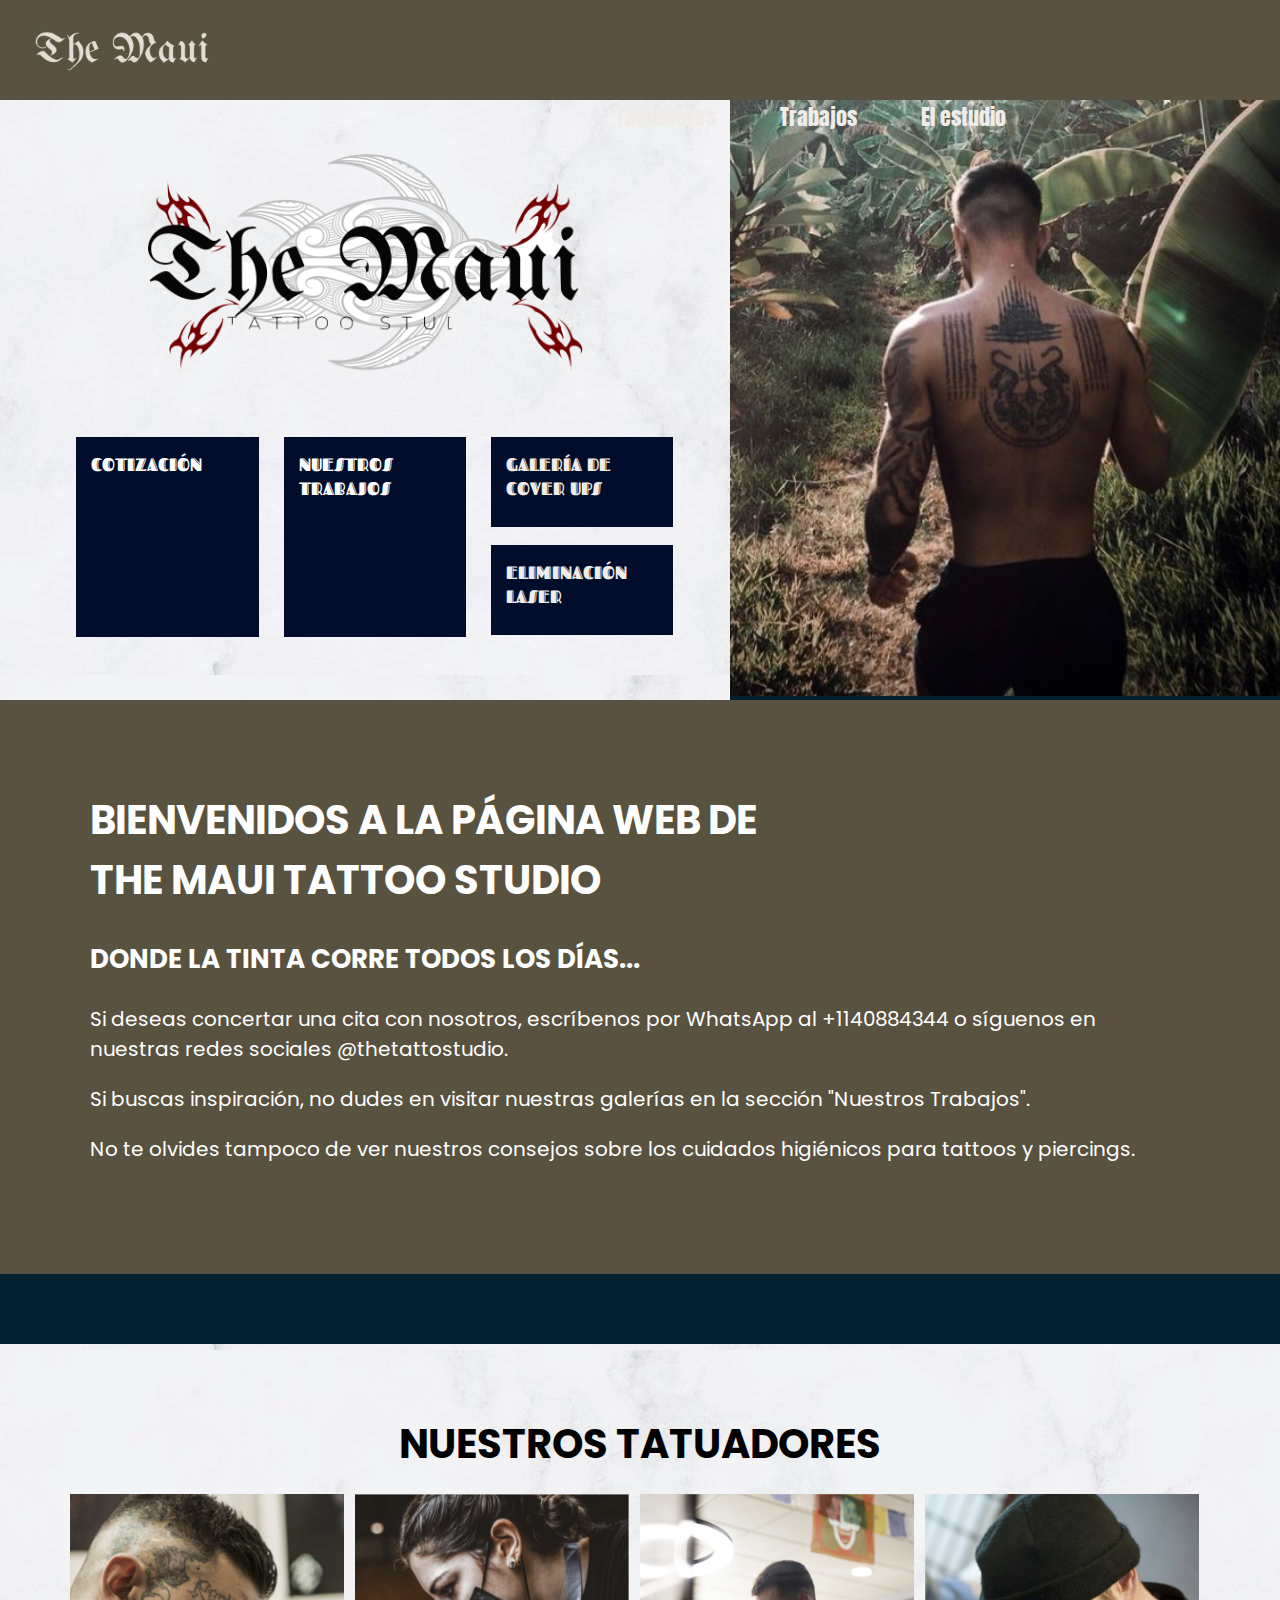
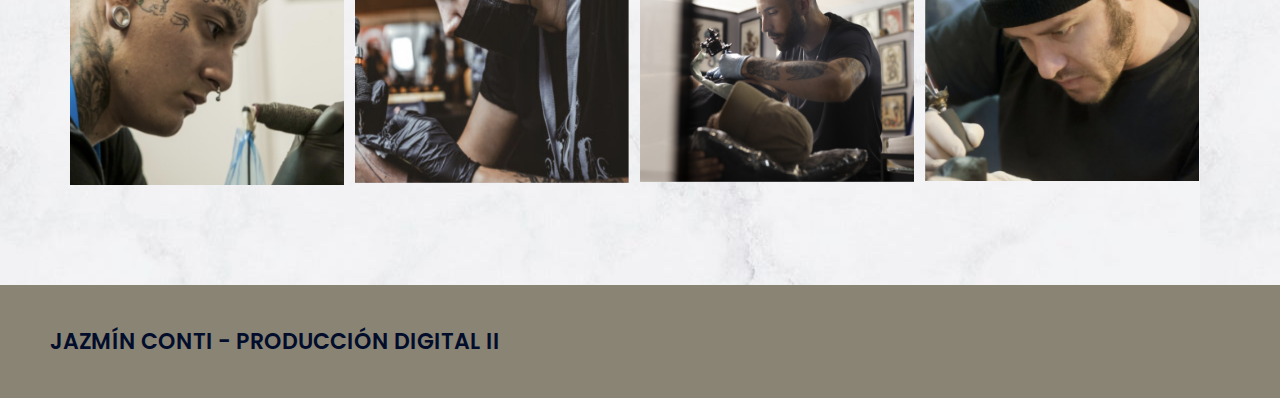
<file: index.html>
<!DOCTYPE html>
<html>
<head>
	<meta charset="utf-8">
	<meta name="viewport" content="width=device-width, initial-scale=1">
	<title>The Tattoo Studio</title>
	<link rel="stylesheet" type="text/css" href="css/estilos.css">
	<link rel="preconnect" href="https://fonts.googleapis.com">
	<link rel="preconnect" href="https://fonts.gstatic.com" crossorigin>
	<link href="https://fonts.googleapis.com/css2?family=Anton&family=Fascinate+Inline&display=swap" rel="stylesheet">
	<link href="https://fonts.googleapis.com/css2?family=Poppins:ital,wght@0,100;0,200;0,300;0,400;0,500;0,600;0,700;0,800;0,900;1,100;1,200;1,300;1,400;1,500;1,600;1,700;1,800;1,900&display=swap" rel="stylesheet">
</head>

<body>

	

		<header>

			  <a href="index.html"> 
        <img src="img/logo-header.png" class="logo-header" alt="Logo">
    </a>
		
			<nav>
				<ul class="botonera-horizontal">
					<li><a href="">Tatuadores</a></li>
					<li><a href="galeria.html">Trabajos</a></li>
					<li><a href="">El estudio</a></li>
				</ul>
			</nav>
		</header>
		
		<main id="mainhome">
			<section class="inicio">
				<article id="uno">
					<img src="img/logomaui.png" class="logo-izquierda">
					<div class="cuadrados">
						<div class="columnas">
							<p><a href="formulario.html">COTIZACIÓN</a></p>
						</div>
						<div class="columnas">
							<p><a href="galeria.html">NUESTROS TRABAJOS</a></p>
						</div>
						<div class="columnas" id="columna_tres">
							<div id="tres_arriba">
								<p>GALERÍA DE COVER UPS</p>
							</div>
							<div>
								<p>ELIMINACIÓN LASER</p>
							</div>
						</div>
					</div>
				</article>
		
				<article id="dos">
					<img src="img/tatuaje.jpg" class="tatuaje">
				</article>
			</section>
			<section class="textohome">
				<h2>BIENVENIDOS A LA PÁGINA WEB DE <br> THE MAUI TATTOO STUDIO</h2>
				<h3>DONDE LA TINTA CORRE TODOS LOS DÍAS...</h3>
				<p>Si deseas concertar una cita con nosotros, escríbenos por WhatsApp al +1140884344 o síguenos en nuestras redes sociales @thetattostudio.</p>
				<p>Si buscas inspiración, no dudes en visitar nuestras galerías en la sección "Nuestros Trabajos".</p>
				<p>No te olvides tampoco de ver nuestros consejos sobre los cuidados higiénicos para tattoos y piercings.</p>
			</section>
			<div id="lineaazul"></div>
			<section class="nuestrostatuadores">
				<h2>NUESTROS TATUADORES</h2>
				<article>
					<img class="fotos-tatuadores" src="img/tatuador1.png">
					<img class="fotos-tatuadores" src="img/tatuador2.png">
					<img class="fotos-tatuadores" src="img/tatuador3.png">
					<img class="fotos-tatuadores" src="img/tatuador4.png">
				</article>
			</section>
		</main>
		<footer>
			<a href="extra.html">JAZMÍN CONTI - PRODUCCIÓN DIGITAL II</a>
		</footer>



</body>

</html>
</file>
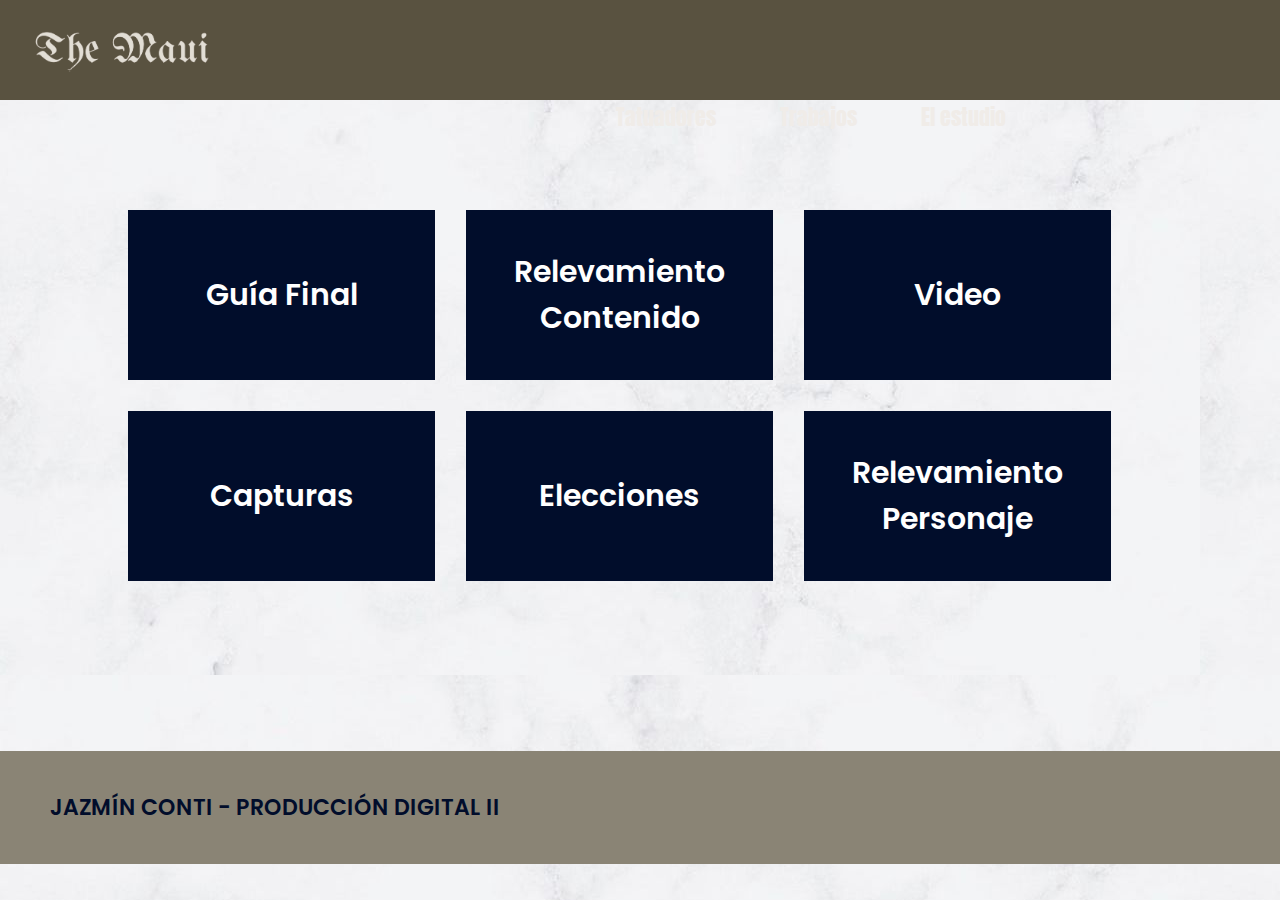
<file: extra.html>
<!DOCTYPE html>
<html>
<head>
	<meta charset="utf-8">
	<meta name="viewport" content="width=device-width, initial-scale=1">
	<title>The Tattoo Studio</title>
	<link rel="stylesheet" type="text/css" href="css/estilos.css">
	<link rel="preconnect" href="https://fonts.googleapis.com">
	<link rel="preconnect" href="https://fonts.gstatic.com" crossorigin>
	<link href="https://fonts.googleapis.com/css2?family=Anton&family=Fascinate+Inline&display=swap" rel="stylesheet">
	<link href="https://fonts.googleapis.com/css2?family=Poppins:ital,wght@0,100;0,200;0,300;0,400;0,500;0,600;0,700;0,800;0,900;1,100;1,200;1,300;1,400;1,500;1,600;1,700;1,800;1,900&display=swap" rel="stylesheet">
</head>

<body>

	

		<header>

			  <a href="index.html"> 
        <img src="img/logo-header.png" class="logo-header" alt="Logo">
    </a>
		
			<nav>
				<ul class="botonera-horizontal">
					<li><a href="">Tatuadores</a></li>
					<li><a href="galeria.html">Trabajos</a></li>
					<li><a href="">El estudio</a></li>
				</ul>
			</nav>
		</header>
		
		<main>
			<div id="botonera_extras">
				<article class="botones-extras">
					<a href="Guia Final.pdf" target="_blank">Guía Final</a>
				</article>
				<article class="botones-extras">
					<a href="Relevamiento Contenido.pdf" target="_blank">Relevamiento Contenido</a>
				</article>
				<article class="botones-extras">
					<a href="https://youtu.be/9etyajmK8z0" target="_blank">Video</a>
				</article>
				<article class="botones-extras">
					<a href="Capturas.pdf" target="_blank">Capturas</a>
				</article>
				<article class="botones-extras">
					<a href="Elecciones.pdf" target="_blank">Elecciones</a>
				</article>
				<article class="botones-extras">
					<a href="Relevamiento Maui.pdf" target="_blank">Relevamiento Personaje</a>
				</article>
			</div>
		</main>
		<footer>
			<a href="extra.html">JAZMÍN CONTI - PRODUCCIÓN DIGITAL II</a>
		</footer>



</body>

</html>
</file>
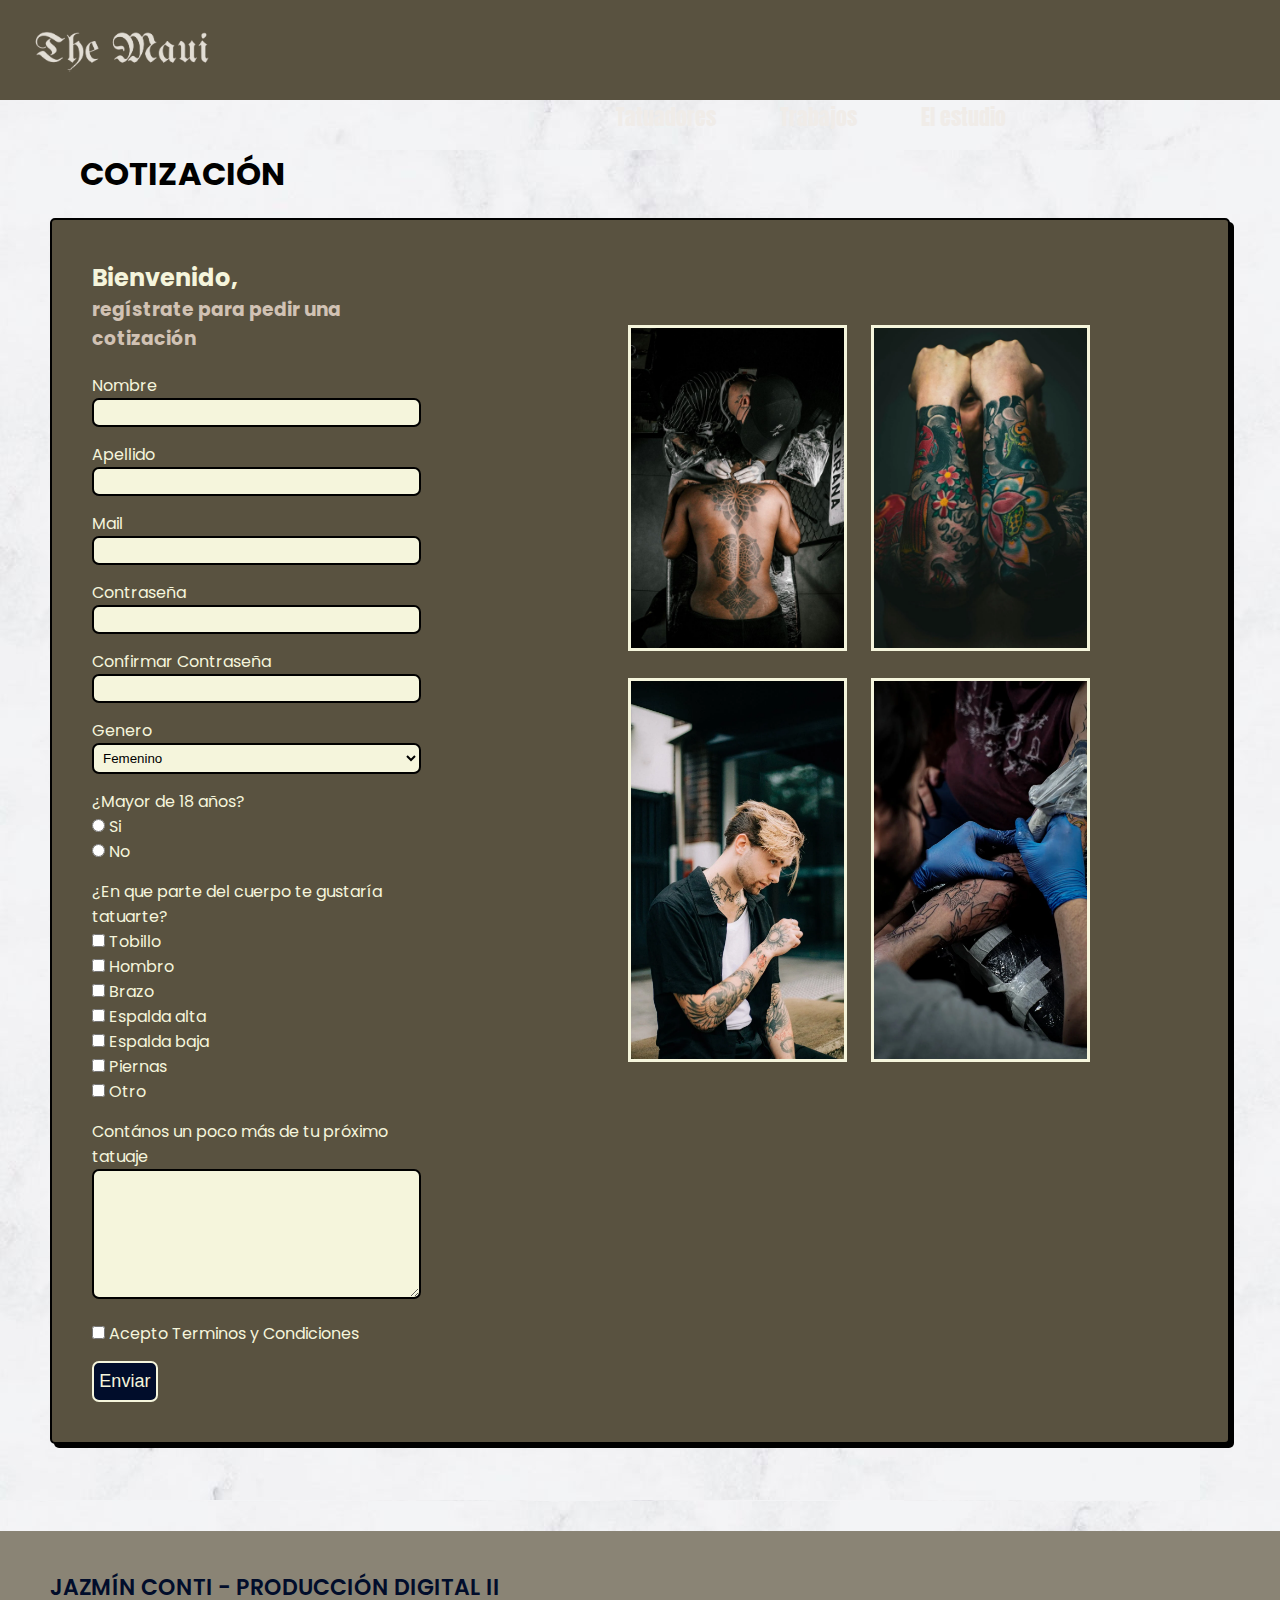
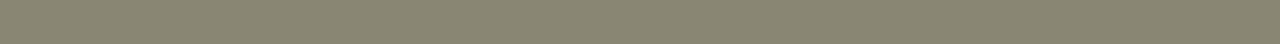
<file: formulario.html>
<!DOCTYPE html>
<html>
<head>
  <meta charset="utf-8">
  <meta name="viewport" content="width=device-width, initial-scale=1">
  <title> Registro </title>
  <link rel="stylesheet" type="text/css" href="css/estilos.css">
  <link rel="preconnect" href="https://fonts.googleapis.com">
<link rel="preconnect" href="https://fonts.gstatic.com" crossorigin>
<link href="https://fonts.googleapis.com/css2?family=Poppins:ital,wght@0,100;0,200;0,300;0,400;0,500;0,600;0,700;0,800;0,900;1,100;1,200;1,300;1,400;1,500;1,600;1,700;1,800;1,900&display=swap" rel="stylesheet">
<link href="https://fonts.googleapis.com/css2?family=Anton&family=Fascinate+Inline&display=swap" rel="stylesheet">
    <script src="https://cdn.jsdelivr.net/npm/@fancyapps/ui@5.0/dist/fancybox/fancybox.umd.js"></script>
  <link
    rel="stylesheet"
    href="https://cdn.jsdelivr.net/npm/@fancyapps/ui@5.0/dist/fancybox/fancybox.css"
  />

</head>
<body>


  <header>
      <a href="index.html"> 
        <img src="img/logo-header.png" class="logo-header" alt="Logo">
    </a>

    <nav>
      <ul class="botonera-horizontal">
        <li><a href="">Tatuadores</a></li>
        <li><a href="galeria.html">Trabajos</a></li>
        <li><a href="">El estudio</a></li>
      </ul>
    </nav>
  </header>

  <main class="body-formulario">
    <h1 id="h1formulario">COTIZACIÓN</h1>
    <div class="contenedor-form">
      <form method="post"> 
        <div class="formulario-izquierda">
          <h2 class="h2-formulario"> Bienvenido,</h2>
          <h3 class="h3-formulario"> regístrate para pedir una cotización </h3>
          <div class="divs-formulario">
            <label for="nombre">Nombre </label>
            <br>
            <input class="texto" type="text" name="nombre">
          </div>

          <div class="divs-formulario">
            <label for="apellido">Apellido </label>
            <br>
            <input class="texto" type="text" name="apellido">
          </div>

          <div class="divs-formulario">
            <label for="mail">Mail </label>
            <br>
            <input class="texto" type="text" name="mail">
          </div>

          <div class="divs-formulario">
            <label for="contrasena">Contraseña </label>
            <br>
            <input  class="texto" type="password" name="contrasena">
          </div>

          <div class="divs-formulario">
            <label for="confirmar">Confirmar Contraseña </label>
            <br>
            <input class="texto" type="password" name="confirmar">
          </div>

          <div class="divs-formulario">
            <label for="genero">Genero</label>
            <br>
            <select  class="texto" name="genero">
              <option value="femenino">Femenino </option>
              <option value="masculino">Masculino </option>
              <option value="no especifico">Prefiero no especificar </option>
            </select>
          </div>

          <div class="divs-formulario">
            <label for="mayor">¿Mayor de 18 años?</label>
            <br>
            <input class="redondo" type="radio" name="mayor" value="si">
            <label>Si</label>
            <br>
            <input class="redondo" type="radio" name="mayor" value="no">
            <label>No</label>
          </div>

          <div class="divs-formulario">
            <label for="contenido">¿En que parte del cuerpo te gustaría tatuarte?</label>
            <br>
            <input class="redondo" type="checkbox" name="contenido" value="moda">
            <label>Tobillo</label>
               <br>
            <input class="redondo" type="checkbox" name="contenido" value="autos">
            <label>Hombro</label>
               <br>
            <input class="redondo" type="checkbox" name="contenido" value="tecnologia">
            <label>Brazo</label>
               <br>
            <input class="redondo" type="checkbox" name="contenido" value="comida">
            <label>Espalda alta</label>
               <br>
            <input class="redondo" type="checkbox" name="contenido" value="deportes">
            <label>Espalda baja</label>
               <br>
            <input class="redondo" type="checkbox" name="contenido" value="tendencias">
            <label>Piernas</label>
             <br>
            <input class="redondo" type="checkbox" name="contenido" value="tendencias">
            <label>Otro</label>
          </div>

          <div class="divs-formulario">
            <label for="biografia">Contános un poco más de tu próximo tatuaje</label>
            <br>
            <textarea class="texto" name="biografia"></textarea>
          </div>

          <div class="divs-formulario">
            <input class="redondo" type="checkbox" name="acepto">
            <label for="acepto">Acepto Terminos y Condiciones</label>
          </div>

          <button class="boton-enviar" type="submit">Enviar</button>
        </div>
        <div class="formulario-derecha">
          
          <a href="img/sliderform2.jpg" data-fancybox="gallery" data-caption="Caption #1">
            <img src="img/sliderform2.jpg" class="miniaturas-form"/>
          </a>
          <a href="img/sliderform3.jpg" data-fancybox="gallery" data-caption="Caption #1">
            <img src="img/sliderform3.jpg" class="miniaturas-form"/>
          </a>
          <a href="img/sliderform4.jpg" data-fancybox="gallery" data-caption="Caption #1">
            <img src="img/sliderform4.jpg" class="miniaturas-form"/>
          </a>
          <a href="img/sliderform1.jpg" data-fancybox="gallery" data-caption="Caption #1">
            <img src="img/sliderform1.jpg" class="miniaturas-form" />
          </a>
        </div>
      </form>
    </div>
  </main>
  
  <footer>
		<a href="extra.html">JAZMÍN CONTI - PRODUCCIÓN DIGITAL II</a>
	</footer>


<script>
  Fancybox.bind("[data-fancybox]", {
  // Your custom options
});

</script>

</body>
</html>
</file>
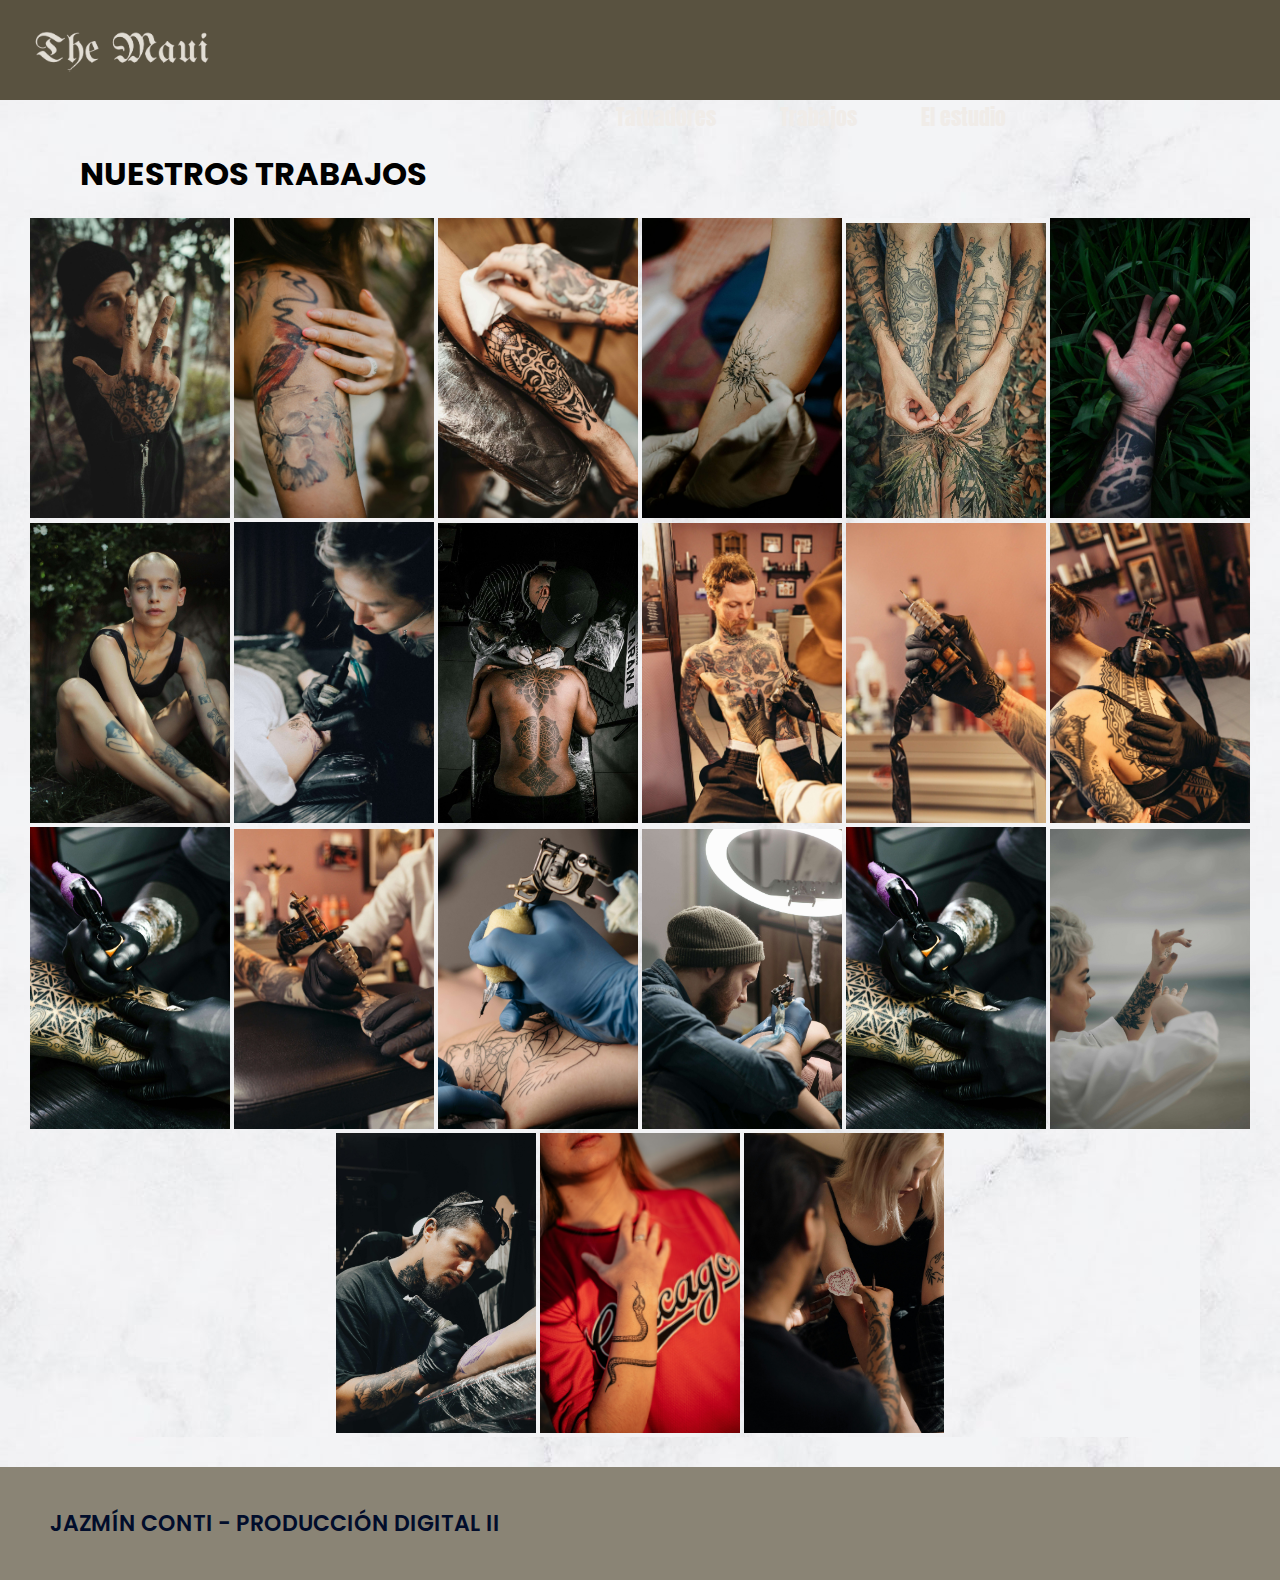
<file: galeria.html>
<!DOCTYPE html>
<html>
<head>
	<meta charset="utf-8">
	<meta name="viewport" content="width=device-width, initial-scale=1">
	<link rel="stylesheet" type="text/css" href="css/estilos.css">
	<link href="https://fonts.googleapis.com/css2?family=Anton&family=Fascinate+Inline&display=swap" rel="stylesheet">
		<script src="https://cdn.jsdelivr.net/npm/@fancyapps/ui@5.0/dist/fancybox/fancybox.umd.js"></script>
	<link
	  rel="stylesheet"
	  href="https://cdn.jsdelivr.net/npm/@fancyapps/ui@5.0/dist/fancybox/fancybox.css"
	/>
	<link href="https://fonts.googleapis.com/css2?family=Poppins:ital,wght@0,100;0,200;0,300;0,400;0,500;0,600;0,700;0,800;0,900;1,100;1,200;1,300;1,400;1,500;1,600;1,700;1,800;1,900&display=swap" rel="stylesheet">

		<title>Galeria de Imágenes</title>

</head>

<body>

	<header>

	  <a href="index.html"> 
        <img src="img/logo-header.png" class="logo-header" alt="Logo">
    </a>
    
		<nav>
			<ul class="botonera-horizontal">
				<li><a href="">Tatuadores</a></li> 
				<li><a href="galeria.html">Trabajos</a></li> 
				<li><a href="">El estudio</a></li> 
			</ul>
		</nav>
	</header>

	<h1 id="h1galeria">NUESTROS TRABAJOS</h1>
	<div id="galeria">
	<a href="img/tattoo1.jpg" data-fancybox="gallery" data-caption="Tattoo">

	  <img src="img/tattoo1.jpg" class="miniaturas" />

	</a>

	<a href="img/tattoo2.jpg" data-fancybox="gallery" data-caption="Tattoo">

	  <img src="img/tattoo2.jpg" class="miniaturas" />

	</a>

	<a href="img/tattoo3.jpg" data-fancybox="gallery" data-caption="Tattoo">

	  <img src="img/tattoo3.jpg" class="miniaturas" />

	</a>

	<a href="img/tattoo4.jpg" data-fancybox="gallery" data-caption="Tattoo">

	  <img src="img/tattoo4.jpg" class="miniaturas" />

	</a>

	<a href="img/tattoo5.jpg" data-fancybox="gallery" data-caption="Tattoo">

	  <img src="img/tattoo5.jpg" class="miniaturas" />

	</a>

	<a href="img/tattoo6.jpg" data-fancybox="gallery" data-caption="Tattoo">

	  <img src="img/tattoo6.jpg" class="miniaturas" />

	</a>

	<a href="img/tattoo8.jpg" data-fancybox="gallery" data-caption="Tattoo">

	  <img src="img/tattoo8.jpg" class="miniaturas" />

	</a>

	<a href="img/tattoo9.jpg" data-fancybox="gallery" data-caption="Tattoo">

	  <img src="img/tattoo9.jpg" class="miniaturas" />

	</a>

	<a href="img/tattoo10.jpg" data-fancybox="gallery" data-caption="Tattoo">

	  <img src="img/tattoo10.jpg" class="miniaturas" />

	</a>

	<a href="img/tattoo11.jpg" data-fancybox="gallery" data-caption="Tattoo">

	  <img src="img/tattoo11.jpg" class="miniaturas" />

	</a>

	<a href="img/tattoo12.jpg" data-fancybox="gallery" data-caption="Tattoo">

	  <img src="img/tattoo12.jpg" class="miniaturas" />

	</a>

	<a href="img/tattoo14.jpg" data-fancybox="gallery" data-caption="Tattoo">

	  <img src="img/tattoo14.jpg" class="miniaturas" />

	</a>

	<a href="img/tattoo15.jpg" data-fancybox="gallery" data-caption="Tattoo">

	  <img src="img/tattoo15.jpg" class="miniaturas" />

	</a>

	<a href="img/tattoo16.jpg" data-fancybox="gallery" data-caption="Tattoo">

	  <img src="img/tattoo16.jpg" class="miniaturas" />

	</a>

	<a href="img/tattoo17.jpg" data-fancybox="gallery" data-caption="Tattoo">

	  <img src="img/tattoo17.jpg" class="miniaturas" />

	</a>

	<a href="img/tattoo18.jpg" data-fancybox="gallery" data-caption="Tattoo">

	  <img src="img/tattoo18.jpg" class="miniaturas" />

	</a>

	<a href="img/tattoo7.jpg" data-fancybox="gallery" data-caption="Tattoo">

	  <img src="img/tattoo7.jpg" class="miniaturas" />

	</a>

	<a href="img/tattoo20.jpg" data-fancybox="gallery" data-caption="Tattoo">

	  <img src="img/tattoo20.jpg" class="miniaturas" />

	</a>

	<a href="img/tattoo21.jpg" data-fancybox="gallery" data-caption="Tattoo">

	  <img src="img/tattoo21.jpg" class="miniaturas" />

	</a>

	<a href="img/tattoo22.jpg" data-fancybox="gallery" data-caption="Tattoo">

	  <img src="img/tattoo22.jpg" class="miniaturas" />

	</a>

<a href="img/tattoo13.jpg" data-fancybox="gallery" data-caption="Tattoo">

	  <img src="img/tattoo13.jpg" class="miniaturas" />

	</a>
	</div>

	<footer>
		<a href="extra.html">JAZMÍN CONTI - PRODUCCIÓN DIGITAL II</a>
	</footer>



<script>
	Fancybox.bind("[data-fancybox]", {
  // Your custom options
});


</script>


</body>
</html>
</file>
<file: css/estilos.css>
* {
	margin: 0px;
	pad: 0px;
	box-sizing: border-box;
}

body {
	background-image: url(../img/marmol.jpeg);
	
}

main {
	margin-left: auto;
	margin-right: auto;
}

header {
	width: 100%;
	height: 100px;
    background-color: #595240;
	margin-bottom: 30px;
}

.logo-header {
	display: inline;
	height: 100%;
	vertical-align: middle;
	margin-left: 20px;
}

nav {
	display: inline-block;
	vertical-align: middle;
	margin-left: 45%;
}

.botonera-horizontal li{
	display: inline-block;
	vertical-align: middle;
	list-style: none;
	margin-right: 60px;
	font-size: 22px;
	font-family: 'Anton', sans-serif;
}

.botonera-horizontal li a {
	text-decoration: none;
	color: #F0ECE8;
}

.botonera-horizontal li a:hover {
	color: #d1c2b4;
	text-decoration: underline;
}

a {
	text-decoration: none;
}

#mainhome {
	margin-top: -30px;
	float: left;
}

.inicio {
	width: 100%;
	float: left;
}

#uno {
	width: 57%;
	height: 550px;
	float: left;
	text-align: center;
}

.logo-izquierda {
	width: 70%;
}

.cuadrados {
	font-family: 'Fascinate Inline', sans-serif;
	font-size: 18px;
	width: 100%;
	text-align: center;
}

.tatuaje {
	width: 100%;
}

.columnas {
	width: 25%;
	margin-left: 20px;
	height: 200px;
	background-color: #010D2B;
	color: #F0ECE8;
	text-align: left;
	padding: 15px;
	display: inline-block;
	vertical-align: top;
}

.columnas:hover {
	cursor: pointer;
	text-decoration: underline;
}

.columnas a {
	color: white;
}


#columna_tres {
	background-color: transparent;
	padding: 0px;
}

#columna_tres:hover {
	text-decoration: none;
}


#columna_tres div {
	background-color: #010D2B;
	width: 100%;
	padding: 15px;
	height: 45%;
}

#columna_tres div:hover {
	text-decoration: underline;
}

#tres_arriba {
	margin-bottom: 10%;
}

#dos {
	width: 43%;
	background-color: #012030;
	float: left;
}

.textohome {
	width: 100%;
	float: left;
	background-color: #595240;
	font-family: 'Poppins', sans-serif;
	color: #ffffff;
	padding: 90px;
}

.textohome h2 {
	font-size: 40px;
	margin-bottom: 30px;
}

.textohome h3 {
	margin-bottom: 25px;
	font-size: 26px;
}

.textohome p {
	margin-bottom: 20px;
	font-size: 20px;
}

#lineaazul {
	width: 100%;
	height: 70px;
	background-color: #012030;
	float: left;
}

.nuestrostatuadores {
	float: left;
	width: 100%;
	padding: 70px;
}

.nuestrostatuadores h2 {
	text-align: center;
	font-family: 'Poppins', sans-serif;
	font-size: 40px;
	margin-bottom: 20px;
}

.fotos-tatuadores {
	float: left;
	width: 24%;
	margin-right: 1%;
}

footer {
	width: 100%;
	background-color: #8a8475;
	margin-top: 30px;
	color: #ffffff;
	text-align: left;
	padding: 40px 50px;
	font-family: "Poppins", sans-serif;
	font-size: 22px;
	color: #010D2B;
	font-weight: 600;
	float: left;
}


footer a {
	color: #010D2B;
}

footer a:hover {
	text-decoration: underline;
}


.body-formulario{
	font-family: "Poppins", sans-serif;
	background-image: url(../img/marmol.jpeg);
}

#h1formulario {
	text-align: left;
	margin: 50px 0px 20px 80px;
	font-family: "Poppins", sans-serif;
}

form{
  background: #595240;
  padding: 40px;
  display: inline-block;
  text-align: left;
  border-radius: 5px;
  border: 2px solid black;
  box-shadow: 4px 4px black;
  width: 100%;
}


.formulario-izquierda {
	float: left;
	width: 30%;
}

.formulario-derecha {
	float: left;
	width: 50%;
	margin-left: 15%;
	text-align: center;
	margin-top: 5%;
}

.miniaturas-form {
	width: 40%;
	margin: 10px;
	border: solid 3px beige;
}

.contenedor-form {
	width: 100%;
	padding: 0px 50px 50px 50px;
}

textarea{
	height: 130px;
}
.divs-formulario{
	margin-bottom: 15px;
}

.h2-formulario {
	color: beige;
}

.h3-formulario{
	margin-bottom: 20px;
	color: #d1c2b4 ;
}

label {
	color: beige;
}

.texto{
	padding: 5px;
	width: 100%;
	background-color: beige;
	border: solid 2px black;
	border-radius: 7px;
}

.boton-enviar{
	width: 20%;
	padding: 8px 0px;
	font-size: 18px;
	background-color: #010D2B;
	color: beige;
	border: solid 2px beige;
	border-radius: 7px;
}

.boton-enviar:hover{
	background-color: lightslategrey;
}

.redondo{
	accent-color: beige;
}



.miniaturas{
	width: 200px;
}

#galeria{
	background-image: url(../img/marmol.jpeg);
	text-align: center;
}

#h1galeria {
	text-align: left;
	margin: 50px 0px 20px 80px;
	font-family: "Poppins", sans-serif;
}


#botonera_extras {
	width: 100%;
	padding: 80px 10%;
	float: left;
	margin-bottom: 30px;
}



.botones-extras {
	background-color: #010D2B;
	color: #ffffff;
	font-family: "Poppins", sans-serif;
	font-weight: 600;
	font-size: 30px;
	padding: 30px;
	float: left;
	width: 30%;
	margin-right: 3%;
	margin-bottom: 3%;
	text-align: center;
	height: 170px;
	align-content: center;
}


.botones-extras a {
	color: #ffffff;
}

.botones-extras a:hover {
	text-decoration: underline;
	color: #d1d1d1;
}
</file>
